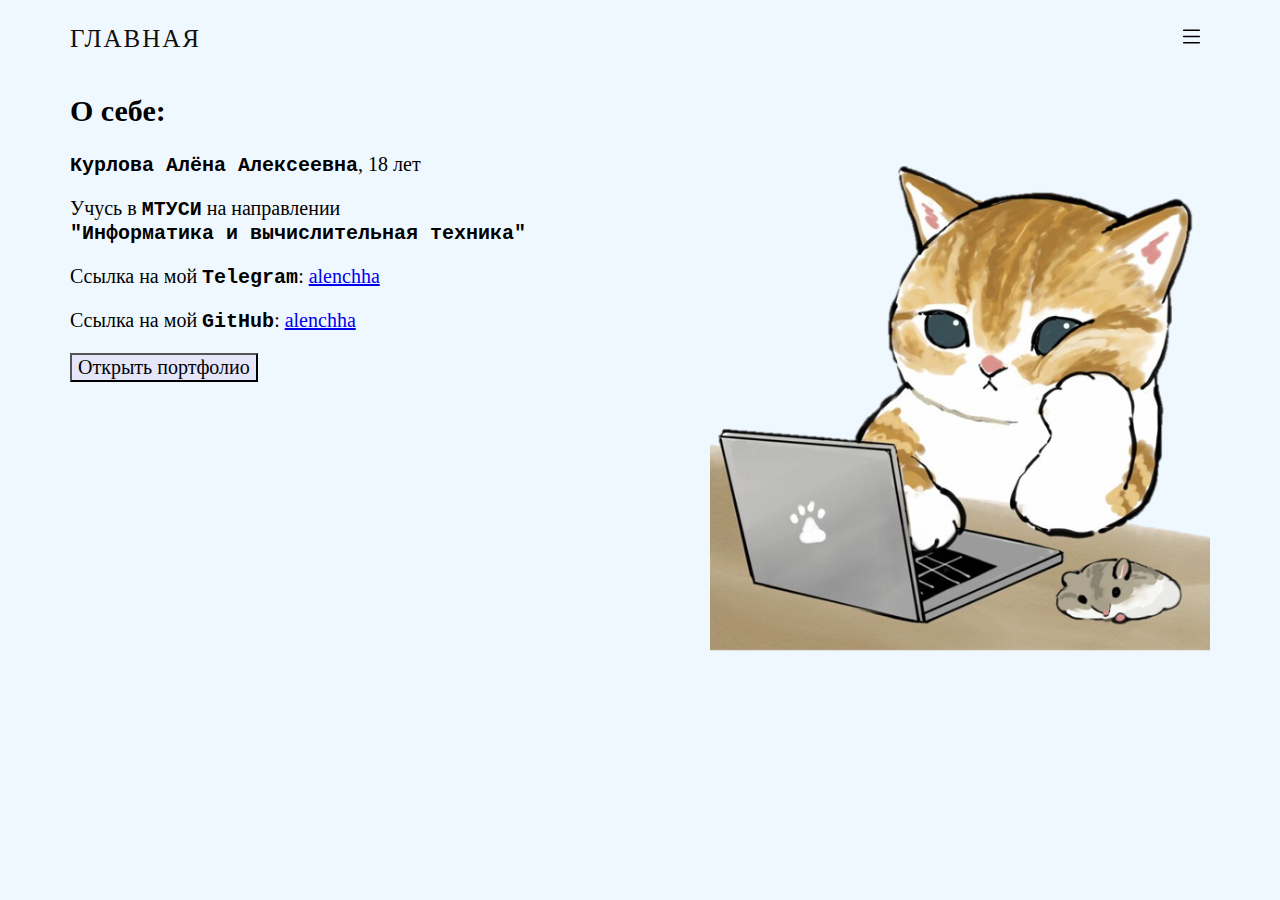
<file: index.html>
<!DOCTYPE html>
<html>
<head>
<meta charset="utf-8">
<meta name="viewport" content="width=device-width">
<link rel="stylesheet" href="style.css">
<title>Сайт - Портфолио</title>
</head>
<body>
<div class="container">
<div class="header">
<h1 class="header__logo">главная</h1>
<div class="header__menu menu">
<button class="menu__btn">
<svg xmlns="http://www.w3.org/2000/svg" width="16" height="16" fill="currentColor"
class="bi bi-list" viewBox="0 0 16 16">
<path fill-rule="evenodd" d="M2.5 12a.5.5 0 0 1 .5-.5h10a.5.5 0 0 1 0 1H3a.5.5 0 0
1-.5-.5zm0-4a.5.5 0 0 1 .5-.5h10a.5.5 0 0 1 0 1H3a.5.5 0 0 1-.5-.5zm0-4a.5.5 0 0 1
.5-.5h10a.5.5 0 0 1 0 1H3a.5.5 0 0 1-.5-.5z"/>
</svg>
</button>
<ul class="menu__list hide">
<li class="menu__item">
<a href="index.html" class="menu__link">
Главная
</a>
</li>
<li class="menu__item">
<a href="osebe.html" class="menu__link">
О себе
</a>
</li>
<li class="menu__item">
<a href="portfolio.html" class="menu__link">
Портфолио
</a>
</li>
</ul>
</div>
</div>
<div class="info" id="info">
<h2 class="info__title">О себе:</h2>
<img src="./kotprogrammer2.jpg.png" class="kotik" width="500" height="500">
<p class="info__fullname">
<span class ="bold"> Курлова Алёна Алексеевна</span>, 18 лет
</p>
<p class="info__education">
Учусь в <span class ="bold">МТУСИ</span> на направлении <br> <span class="bold">"Информатика и вычислительная техника"</span> </br>
</p>
<p class="info__telegram">
Ссылка на мой <span class="bold">Telegram</span>: <a href="https://t.me/alenchha" class="info__nicknamet"> alenchha </a>
</p>
<p class="info__github">
Ссылка на мой <span class="bold">GitHub</span>: <a href="https://github.com/alenchha" class="info__nicknameg"> alenchha </a>
</p>
</div>
<div class="portfolio" id="portfolio">
<button class="portfolio__btn">
    <span class="btn__ptf">Открыть портфолио</span>
</button>
<div class="menu__portfolio hide">
    <h3 class="name__lab"> Мои лабораторные работы:</h3>
    <button class="lab1__btn">
        <span>Лабораторная №1. Введение в Python.</span>
    </button>
    <div class="lab_1 hide">
        <p class="plab_1">
            <br> Здесь я написала программу, которая корректно находит корни </br> квадратного уравнения по трём введённым коэффициентам.
        </p>
        <p class="info__lab1git">
            Ознакомиться можно на <span class="bold">GitHub</span> по следующей ссылке: <a href="https://github.com/alenchha/domashka/blob/main/lab1.py" class="info__nicknamegl1"> Лабораторная номер 1 </a>
        </p>
        <img src="./python1.png" width="480" height="320">
    </div>
    <button class="lab2__btn">
        <span>Лабораторная №2. FastAPI.</span>
    </button>
    <div class="lab_2 hide">
        <p class="plab_2">
            <br> С помощью библиотеки FastAPI мне удалось создать простой REST сервис, </br> использующий библиотеку Wikipedia.
        </p>
        <p class="info__lab2git">
            Ознакомиться можно на <span class="bold">GitHub</span> по следующей ссылке: <a href="https://github.com/alenchha/domashka/blob/main/Wiki.py" class="info__nicknamegl2"> Лабораторная номер 2 </a>
        </p>
        <img src="./fastapi1.png" width="480" height="320">
        <img src="./fastapi2.png" width="250" height="150">
        <img src="./swag1.png" width="444" height="189">
        <img src="./swag2.png" width="444" height="189">
    </div>
</div>
</div>
</div>
<script src="main.js"></script>
</body>
</html>
</file>
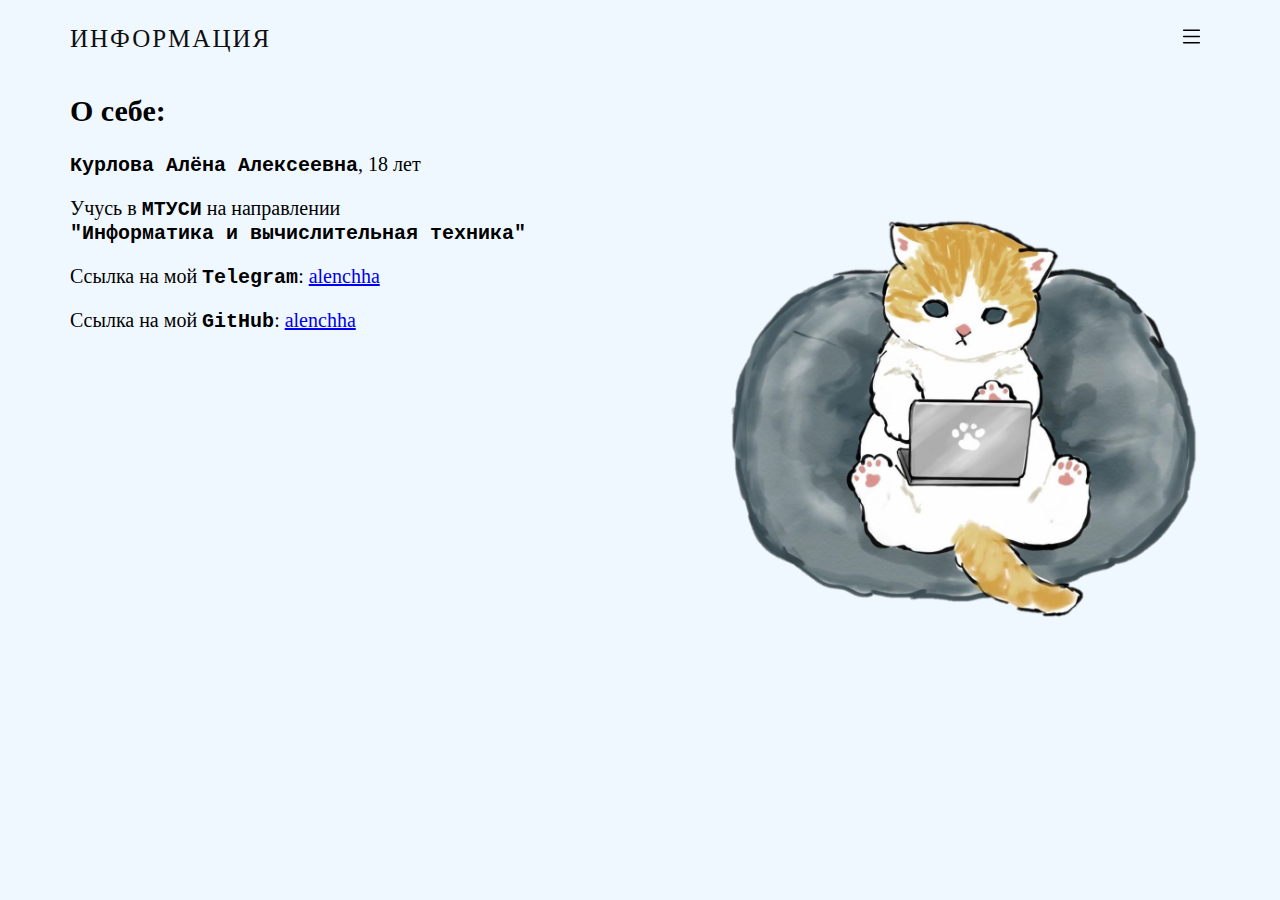
<file: osebe.html>
<!DOCTYPE html>
<html>
<head>
<meta charset="utf-8">
<meta name="viewport" content="width=device-width">
<link rel="stylesheet" href="style.css">
<title>Сайт - Портфолио</title>
</head>
<body>
<div class="container">
<div class="header">
<h1 class="header__logo">информация</h1>
<div class="header__menu menu">
<button class="menu__btn">
<svg xmlns="http://www.w3.org/2000/svg" width="16" height="16" fill="currentColor"
class="bi bi-list" viewBox="0 0 16 16">
<path fill-rule="evenodd" d="M2.5 12a.5.5 0 0 1 .5-.5h10a.5.5 0 0 1 0 1H3a.5.5 0 0
1-.5-.5zm0-4a.5.5 0 0 1 .5-.5h10a.5.5 0 0 1 0 1H3a.5.5 0 0 1-.5-.5zm0-4a.5.5 0 0 1
.5-.5h10a.5.5 0 0 1 0 1H3a.5.5 0 0 1-.5-.5z"/>
</svg>
</button>
<ul class="menu__list hide">
<li class="menu__item">
<a href="index.html" class="menu__link">
Главная
</a>
</li>
<li class="menu__item">
<a href="osebe.html" class="menu__link">
О себе
</a>
</li>
<li class="menu__item">
<a href="portfolio.html" class="menu__link">
Портфолио
</a>
</li>
</ul>
</div>
</div>
<div class="info" id="info">
<h2 class="info__title">О себе:</h2>
<img src="./kotikprog.png" class="kotik" width="500" height="500">
<p class="info__fullname">
<span class ="bold"> Курлова Алёна Алексеевна</span>, 18 лет
</p>
<p class="info__education">
Учусь в <span class ="bold">МТУСИ</span> на направлении <br> <span class="bold">"Информатика и вычислительная техника"</span> </br>
</p>
<p class="info__telegram">
Ссылка на мой <span class="bold">Telegram</span>: <a href="https://t.me/alenchha" class="info__nicknamet"> alenchha </a>
</p>
<p class="info__github">
Ссылка на мой <span class="bold">GitHub</span>: <a href="https://github.com/alenchha" class="info__nicknameg"> alenchha </a>
</p>
</div>
</div>
<script src="main.js"></script>
</body>
</html>
</file>
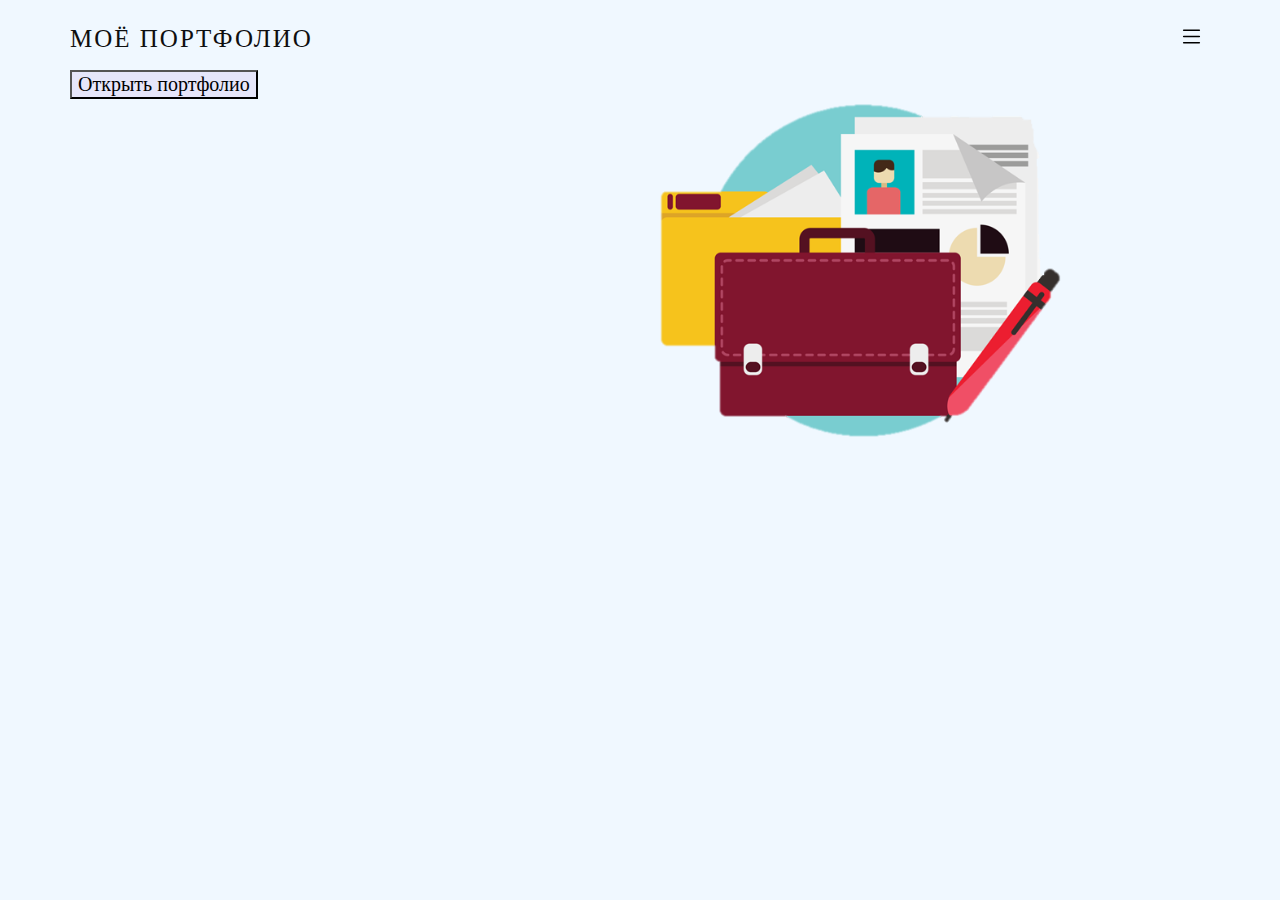
<file: portfolio.html>
<!DOCTYPE html>
<html>
<head>
<meta charset="utf-8">
<meta name="viewport" content="width=device-width">
<link rel="stylesheet" href="style.css">
<title>Сайт - Портфолио</title>
</head>
<body>
<div class="container">
<div class="header">
<h1 class="header__logo">моё портфолио</h1>
<div class="header__menu menu">
<button class="menu__btn">
<svg xmlns="http://www.w3.org/2000/svg" width="16" height="16" fill="currentColor"
class="bi bi-list" viewBox="0 0 16 16">
<path fill-rule="evenodd" d="M2.5 12a.5.5 0 0 1 .5-.5h10a.5.5 0 0 1 0 1H3a.5.5 0 0
1-.5-.5zm0-4a.5.5 0 0 1 .5-.5h10a.5.5 0 0 1 0 1H3a.5.5 0 0 1-.5-.5zm0-4a.5.5 0 0 1
.5-.5h10a.5.5 0 0 1 0 1H3a.5.5 0 0 1-.5-.5z"/>
</svg>
</button>
<ul class="menu__list hide">
<li class="menu__item">
<a href="index.html" class="menu__link">
Главная
</a>
</li>
<li class="menu__item">
<a href="osebe.html" class="menu__link">
О себе
</a>
</li>
<li class="menu__item">
<a href="portfolio.html" class="menu__link">
Портфолио
</a>
</li>
</ul>
</div>
</div>
<img src="./portfolio2.png" class="portfoto" width="700" height="400">
<div class="portfolio" id="portfolio">
<button class="portfolio__btn">
    <span class="btn__ptf">Открыть портфолио</span>
</button>
<div class="menu__portfolio hide">
    <h3 class="name__lab"> Мои лабораторные работы:</h3>
    <button class="lab1__btn">
        <span>Лабораторная №1. Введение в Python.</span>
    </button>
    <div class="lab_1 hide">
        <p class="plab_1">
            <br> Здесь я написала программу, которая корректно находит корни </br> квадратного уравнения по трём введённым коэффициентам.
        </p>
        <p class="info__lab1git">
            Ознакомиться можно на <span class="bold">GitHub</span> по следующей ссылке: <a href="https://github.com/alenchha/domashka/blob/main/lab1.py" class="info__nicknamegl1"> Лабораторная номер 1 </a>
        </p>
        <img src="./python1.png" width="480" height="320">
    </div>
    <button class="lab2__btn">
        <span>Лабораторная №2. FastAPI.</span>
    </button>
    <div class="lab_2 hide">
        <p class="plab_2">
            <br> С помощью библиотеки FastAPI мне удалось создать простой REST сервис, </br> использующий библиотеку Wikipedia.
        </p>
        <p class="info__lab2git">
            Ознакомиться можно на <span class="bold">GitHub</span> по следующей ссылке: <a href="https://github.com/alenchha/domashka/blob/main/Wiki.py" class="info__nicknamegl2"> Лабораторная номер 2 </a>
        </p>
        <img src="./fastapi1.png" width="480" height="320">
        <img src="./fastapi2.png" width="250" height="150">
        <img src="./swag1.png" width="444" height="189">
        <img src="./swag2.png" width="444" height="189">
    </div>
</div>
</div>
</div>
<script src="main.js"></script>
</body>
</html>
</file>
<file: style.css>
body {
background: #eee;
background-color: #F0F8FF;
}
button {
font-size: 20px;
background-color: #E6E6FA;
}
.hide {
display: none !important;
}
.container {
width: 1140px;
margin: 0 auto;
}
.header {
display: flex;
align-items: center;
justify-content: space-between;
}
.header__logo {
font-size: 25px;
font-weight: 400;
text-transform: uppercase;
letter-spacing: 2px;
color: #0f0f0f;
}
.header__menu {
position: relative;
}
.header__menu .menu__btn {
background: transparent;
border: none;
cursor: pointer;
}
.header__menu .menu__btn svg {
width: 25px;
height: 25px;
}
.header__menu .menu__list {
margin: 0;
padding: 10px 20px;
list-style-type: none;
border-radius: 4px;
background: #e2e2e2;
position: absolute;
bottom: 0;
right: 0;
transform: translateY(100%);
display: flex;
flex-direction: column;
gap: 10px;
animation: menu-showing .3s;
}
.header__menu .menu__link {
font-size: 14px;
line-height: 16px;
color: #000;
text-decoration: none;
}
@keyframes menu-showing {
from {
transform: translateY(95%);
}
}
.kotik{
float: right;
}
.info {
font-size: 20px;
}
.bold {
font-weight: bolder;
font-family: Courier New;
}
.menu__portfolio{
font-size:20px
}
.name__lab{
font-family: Lucida Console;
}
.btn__ptf{
font-family: Lucida Console;
}
.portfoto{
float: right;
float: middle;
}
/* Прописать стили для блока info и portifolio нужно самостоятельно */
</file>
